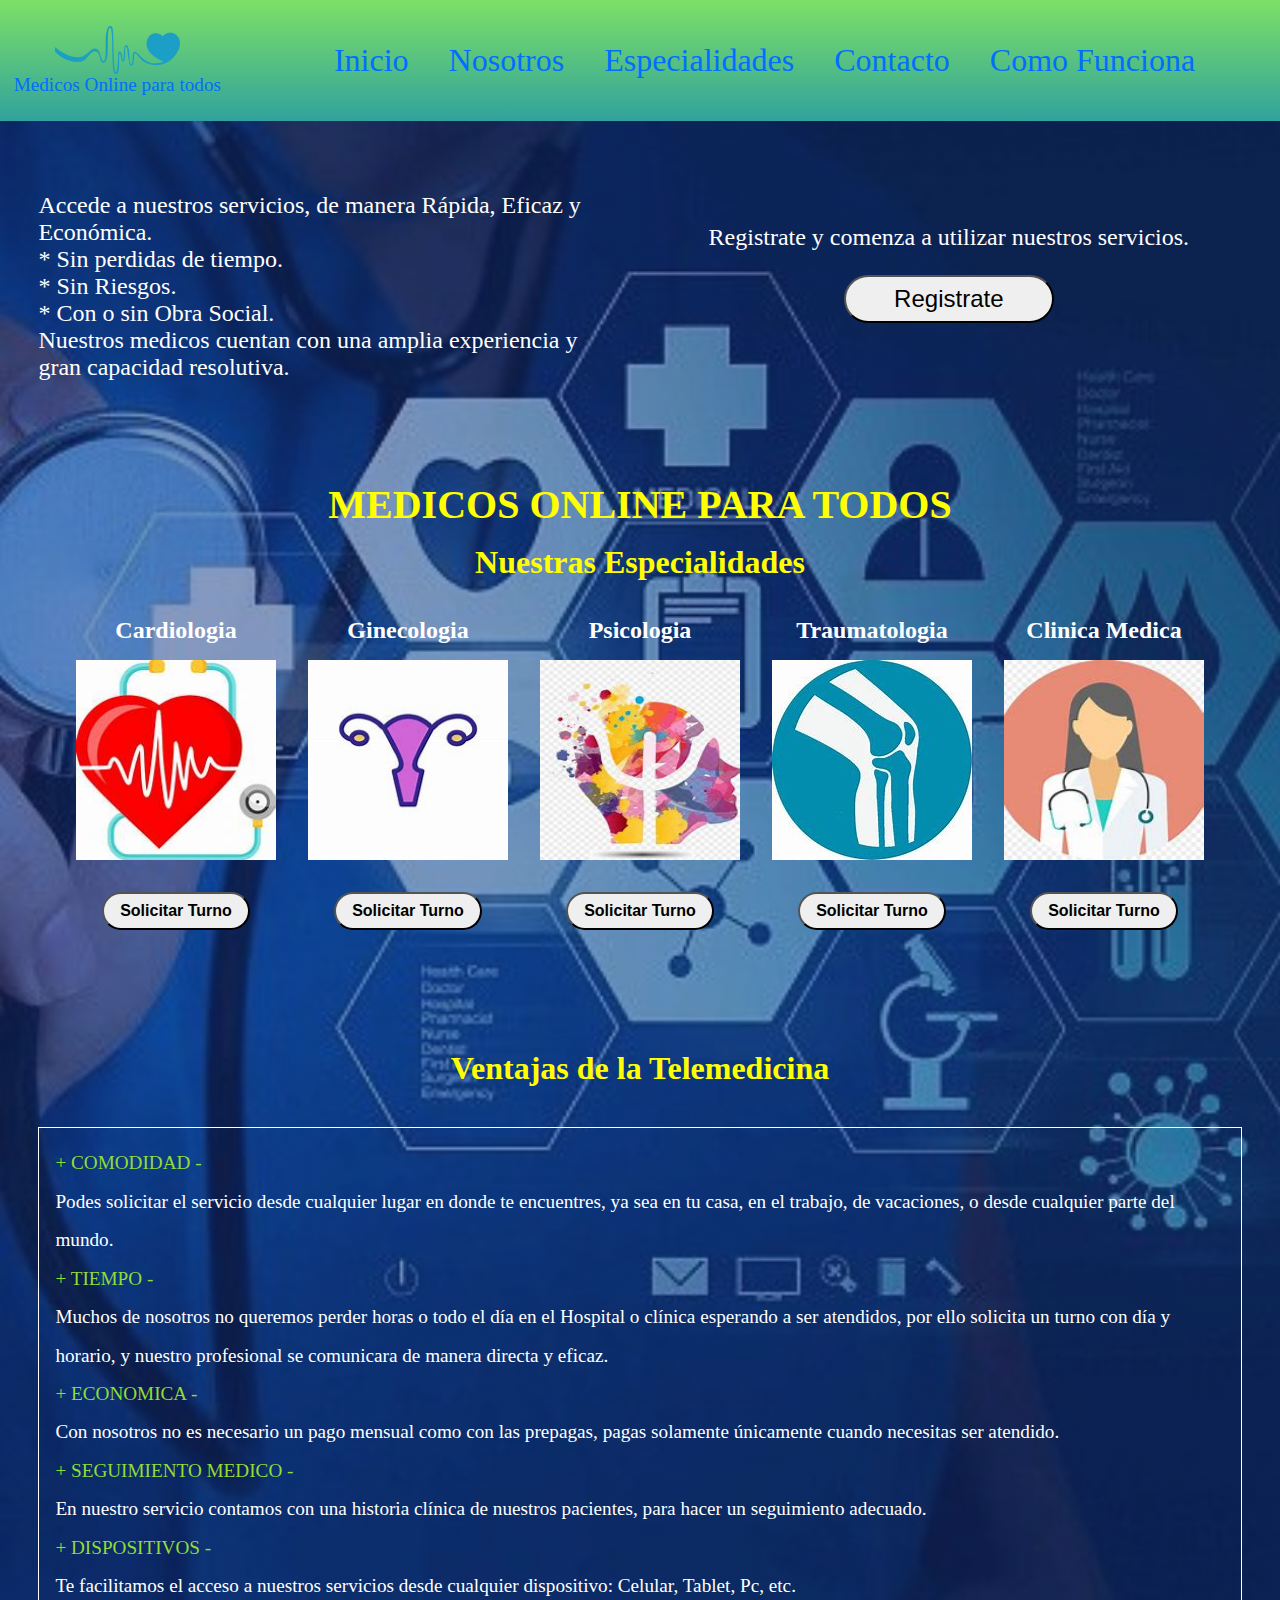
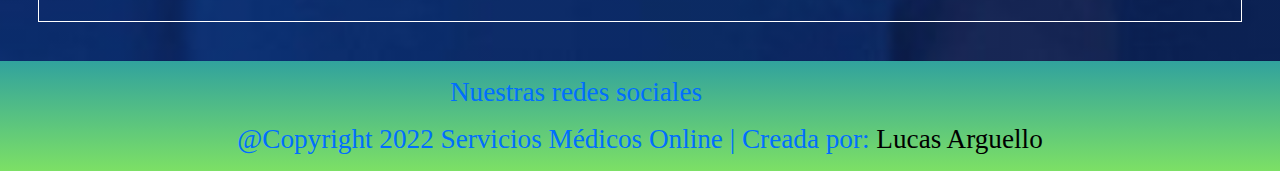
<file: index.html>
<!DOCTYPE html>
<html lang="es">
  <head>
    <meta charset="UTF-8" />
    <meta http-equiv="X-UA-Compatible" content="IE=edge" />
    <meta name="viewport" content="width=device-width, initial-scale=1.0" />
    <!--SEO-->
    <meta
    name="descrition"
    content="Medicos online! el mejor servicio para tu salud!."
  />
  <meta
    name="keywords"
    content="medicos online, medicos, consulta medica, consulta medica online, consulta online,
     traumatologia, cardiologia, clinica medica, psicologia, ginecologia, salud, enfermedad"
  />
    <!------ LINK CSS BOOTSTRAP -------->
    <!--<link
      href="https://cdn.jsdelivr.net/npm/bootstrap@5.2.2/dist/css/bootstrap.min.css"
      rel="stylesheet"
      integrity="sha384-Zenh87qX5JnK2Jl0vWa8Ck2rdkQ2Bzep5IDxbcnCeuOxjzrPF/et3URy9Bv1WTRi"
      crossorigin="anonymous"
    />-->
    <link rel="stylesheet" href="./css/style.css" />
    <!--Icono de la pestaña de pagina-->
    <link
      rel="shortcut icon"
      href="./iconos/icono-medicina.jpg"
      type="image/x-icon"
    />
    <!--Fontawesome-->
    <link
      rel="stylesheet"
      href="https://cdnjs.cloudflare.com/ajax/libs/font-awesome/6.2.0/css/all.min.css"
      integrity="sha512-xh6O/CkQoPOWDdYTDqeRdPCVd1SpvCA9XXcUnZS2FmJNp1coAFzvtCN9BmamE+4aHK8yyUHUSCcJHgXloTyT2A=="
      crossorigin="anonymous"
      referrerpolicy="no-referrer"
    />
    <link rel="stylesheet" href="https://cdn.jsdelivr.net/npm/bootstrap-icons@1.9.1/font/bootstrap-icons.css">


    <title>Medicos Online | Inicio</title>
  </head>
  <body>
    <header>
      <div class="container">
        <nav class="nav" id="nav-header">
          <!------ hamburguesa ----->
          <div class="nav__navBar">
            <a class="nav__navBar--logo" href="./index.html">
              <img
                class="nav__navBar--logo-img"
                src="./imagenes/logomedicos.jpg"
                alt="logo"
              />
              <p class="nav__navBar--logo-name">Medicos Online para todos</p>
            </a>
            
            <a class="nav__navBar--icon-btn open" href="#nav-header"
              ><i class="icon fa-solid fa-bars" id="icon"></i
            ></a>
            <a class="nav__navBar--icon-btn close" href="#---------"
              ><i class="icon fa-solid fa-x"></i
            ></a>
          </div>
          <!----------------------->
          <ul class="nav__list">
            <li class="nav__list--items">
              <a class="nav__list--items-li" href="./index.html">Inicio</a>
            </li>
            <li class="nav__list--items">
              <a class="nav__list--items-li" href="./page/nosotros.html"
                >Nosotros</a
              >
            </li>
            <li class="nav__list--items">
              <a class="nav__list--items-li" href="./page/especialidades.html"
                >Especialidades</a
              >
            </li>
            <li class="nav__list--items">
              <a class="nav__list--items-li" href="./page/contacto.html"
                >Contacto</a
              >
            </li>
            <li class="nav__list--items">
              <a class="nav__list--items-li" href="./page/como-funciona.html"
                >Como Funciona</a
              >
            </li>
          </ul>
        </nav>
      </div>
    </header>

    <main class="index">
      <section class="info__container">
        <div class="info__description">
          <p>Accede a nuestros servicios, de manera Rápida, Eficaz y Económica.</p>
          <p>* Sin perdidas de tiempo.</p>
          <p>* Sin Riesgos.</p>
          <p>* Con o sin Obra Social.</p>
          <p>Nuestros medicos cuentan con una amplia experiencia y gran capacidad
            resolutiva.</p> 
        </div>
        <div class="info__registro">
          <p class="info__registro--titulo">
            Registrate y comenza a utilizar nuestros servicios.
          </p>
          <button class="info__registro--btn">Registrate</button>
        </div>
      </section>
      
      <section class="especie__container">
        
        <h1 class="especie__container--title">MEDICOS ONLINE PARA TODOS</h1>
        <h2 class="especie__container--subtitle">Nuestras Especialidades</h2>
        <div class="especie__container--tablero">
          <article class="especie__card">
            <p>Cardiologia</p>
            <img
              class="especie__card--img"
              src="./iconos/cardiologia.jpg"
              alt="cardiologia"
              
            />
            <button class="especie__card--btn">Solicitar Turno</button>
          </article>

          <article class="especie__card">
            <p>Ginecologia</p>
            <img
              class="especie__card--img"
              src="./iconos/ginecologia.jpg"
              alt="ginecologia"
              
            />
            <button class="especie__card--btn">Solicitar Turno</button>
          </article>

          <article class="especie__card">
            <p>Psicologia</p>
            <img
              class="especie__card--img"
              src="./iconos/psicologia.jpg"
              alt="psicologia"
              
            />
            <button class="especie__card--btn"">Solicitar Turno</button>
          </article>

          <article class="especie__card">
            <p>Traumatologia</p>
            <img
              class="especie__card--img"
              src="./iconos/traumatologia.jpg"
              alt="traumatologia"
              
            />
            <button class="especie__card--btn">Solicitar Turno</button>
          </article>

          <article class="especie__card">
            <p>Clinica Medica</p>
            <img
              class="especie__card--img"
              src="./iconos/clinica-medica.jpg"
              alt="clinica-medica"
              height="200"
            />
            <button class="especie__card--btn">Solicitar Turno</button>
          </article>
        </div>
      </section>

      <section class="ventajas__container">
        <h2 class="ventajas__container--subtitle">Ventajas de la Telemedicina</h2>
        <p class="ventajas__container--parrafo">

          <span class="ventajas__container--parrafo-span">+ COMODIDAD -</span> Podes solicitar el
          servicio desde cualquier lugar en donde te encuentres, ya sea en tu
          casa, en el trabajo, de vacaciones, o desde cualquier parte del mundo.

          <span class="ventajas__container--parrafo-span">+ TIEMPO -</span> Muchos de nosotros no
          queremos perder horas o todo el día en el Hospital o clínica esperando
          a ser atendidos, por ello solicita un turno con día y horario, y
          nuestro profesional se comunicara de manera directa y eficaz.

          <span class="ventajas__container--parrafo-span">+ ECONOMICA -</span> Con nosotros no es
          necesario un pago mensual como con las prepagas, pagas solamente
          únicamente cuando necesitas ser atendido.

          <span class="ventajas__container--parrafo-span">+ SEGUIMIENTO MEDICO -</span> En nuestro
          servicio contamos con una historia clínica de nuestros pacientes, para
          hacer un seguimiento adecuado.
          
          <span class="ventajas__container--parrafo-span">+ DISPOSITIVOS -</span> Te facilitamos el
          acceso a nuestros servicios desde cualquier dispositivo: Celular,
          Tablet, Pc, etc.
        </p>
      </section>
    </main>
    <footer>
      <div class="footer__container">
        <p>Nuestras redes sociales</p>
        <a class="footer__container--redes" href="#"
          ><i class="fa-brands fa-whatsapp"></i
        ></a>
        <a class="footer__container--redes" href="#"
          ><i class="fa-brands fa-instagram"></i
        ></a>
        <a class="footer__container--redes" href="#"
          ><i class="fa-brands fa-facebook"></i
        ></a>
        <a class="footer__container--redes" href="#">
          <i class="fa-brands fa-square-facebook mx-2"></i>
        </a>
      </div>

      <p>
        @Copyright 2022 Servicios Médicos Online | Creada por:
        <a class="autor" href="#">Lucas Arguello</a>
      </p>
    </footer>
    <!---  JS BOOTSTRAP ------->
    <!--<script
      src="https://cdn.jsdelivr.net/npm/bootstrap@5.2.2/dist/js/bootstrap.bundle.min.js"
      integrity="sha384-OERcA2EqjJCMA+/3y+gxIOqMEjwtxJY7qPCqsdltbNJuaOe923+mo//f6V8Qbsw3"
      crossorigin="anonymous"
    ></script>-->
  </body>
</html>
</file>
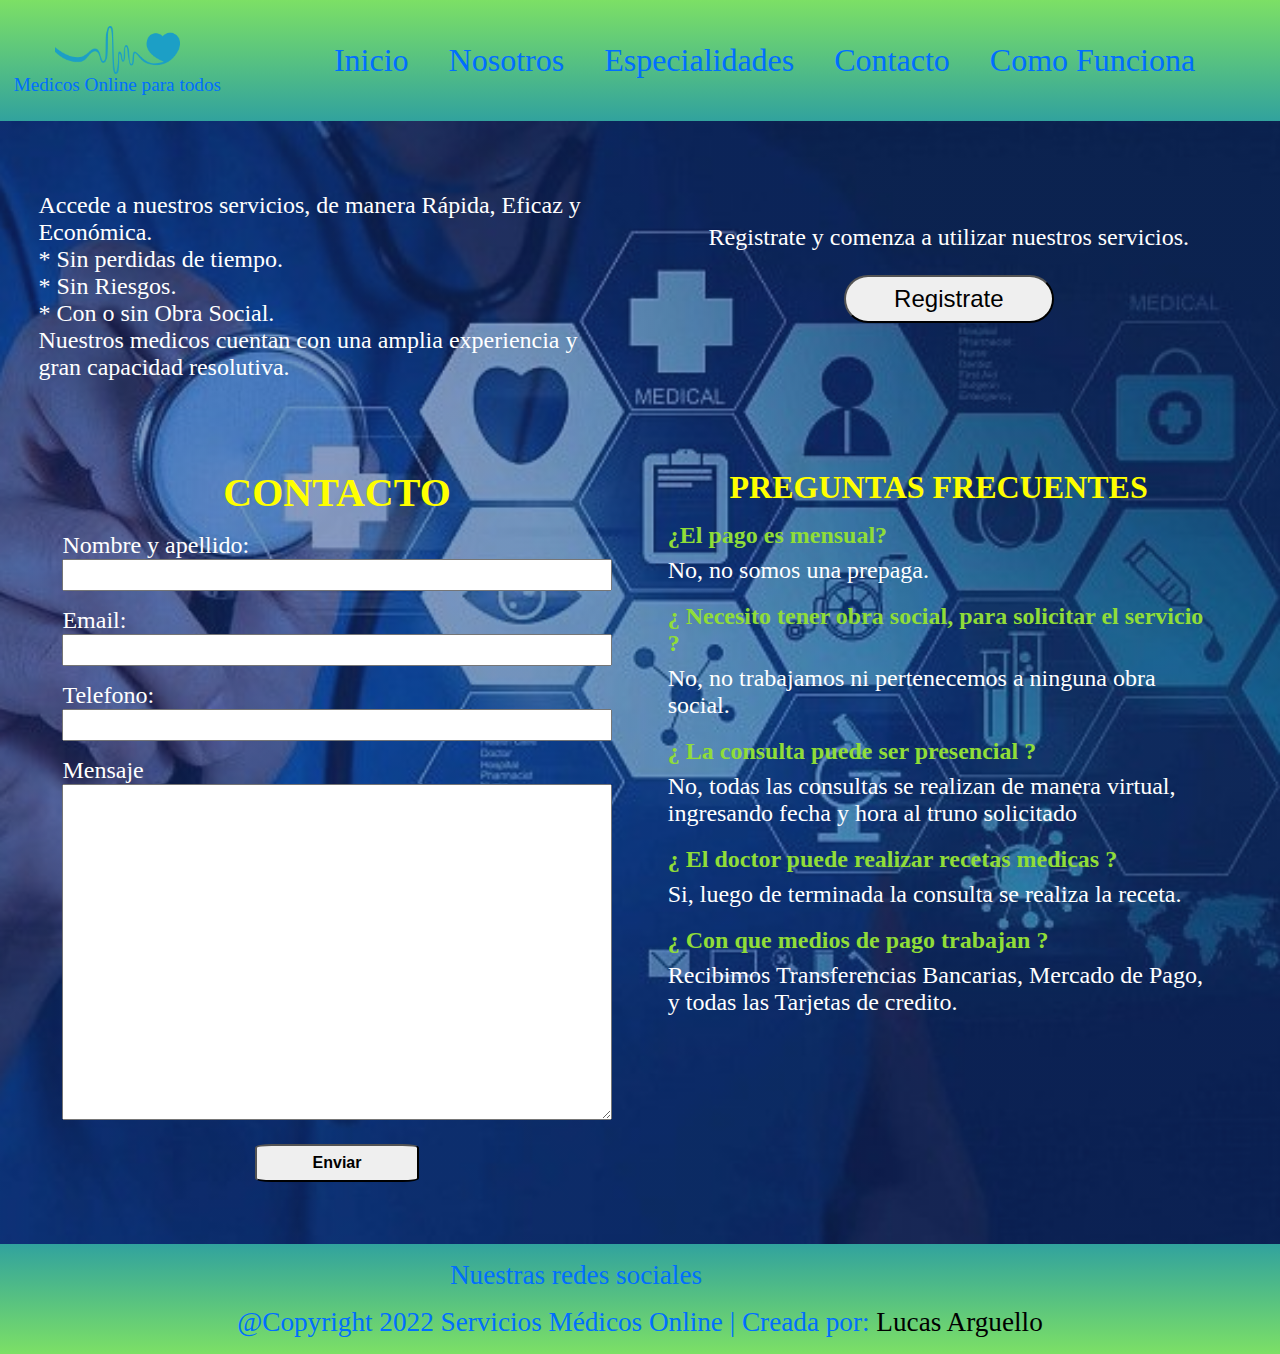
<file: page/contacto.html>
<!DOCTYPE html>
<html lang="es">
  <head>
    <meta charset="UTF-8" />
    <meta http-equiv="X-UA-Compatible" content="IE=edge" />
    <meta name="viewport" content="width=device-width, initial-scale=1.0" />
    <!--SEO-->
    <meta
      name="descrition"
      content="Medicos online! el mejor servicio para tu salud!."
    />
    <meta
    name="keywords"
    content="medicos online, medicos, consulta medica, consulta medica online, consulta online,
     traumatologia, cardiologia, clinica medica, psicologia, ginecologia, salud, enfermedad"
    />
    <!------ LINK CSS BOOTSTRAP -------->
    <!--<link
      href="https://cdn.jsdelivr.net/npm/bootstrap@5.2.2/dist/css/bootstrap.min.css"
      rel="stylesheet"
      integrity="sha384-Zenh87qX5JnK2Jl0vWa8Ck2rdkQ2Bzep5IDxbcnCeuOxjzrPF/et3URy9Bv1WTRi"
      crossorigin="anonymous"
    />-->
    <link rel="stylesheet" href="../css/style.css" />
    <link
      rel="shortcut icon"
      href="../iconos/icono-medicina.jpg"
      type="image/x-icon"
    />
    <link
      rel="stylesheet"
      href="https://cdnjs.cloudflare.com/ajax/libs/font-awesome/6.2.0/css/all.min.css"
      integrity="sha512-xh6O/CkQoPOWDdYTDqeRdPCVd1SpvCA9XXcUnZS2FmJNp1coAFzvtCN9BmamE+4aHK8yyUHUSCcJHgXloTyT2A=="
      crossorigin="anonymous"
      referrerpolicy="no-referrer"
    />
    <title>Medicos Online | Contacto</title>
  </head>
  <body>
    <header>
      <div class="container">
        <nav class="nav" id="nav-header">
          <!------ hamburguesa ----->
          <div class="nav__navBar">
            <a class="nav__navBar--logo" href="../index.html">
              <img
                class="nav__navBar--logo-img"
                src="../imagenes/logomedicos.jpg"
                alt="logo"
              />
              <p class="nav__navBar--logo-name">Medicos Online para todos</p>
            </a>
            
            <a class="nav__navBar--icon-btn open" href="#nav-header"
              ><i class="icon fa-solid fa-bars" id="icon"></i
            ></a>
            <a class="nav__navBar--icon-btn close" href="#---------"
              ><i class="icon fa-solid fa-x"></i
            ></a>
          </div>
          <!----------------------->
          <ul class="nav__list">
            <li class="nav__list--items">
              <a class="nav__list--items-li" href="../index.html">Inicio</a>
            </li>
            <li class="nav__list--items">
              <a class="nav__list--items-li" href="../page/nosotros.html"
                >Nosotros</a
              >
            </li>
            <li class="nav__list--items">
              <a class="nav__list--items-li" href="../page/especialidades.html"
                >Especialidades</a
              >
            </li>
            <li class="nav__list--items">
              <a class="nav__list--items-li" href="../page/contacto.html"
                >Contacto</a
              >
            </li>
            <li class="nav__list--items">
              <a class="nav__list--items-li" href="../page/como-funciona.html"
                >Como Funciona</a
              >
            </li>
          </ul>
        </nav>
      </div>
    </header>

    <main>
      <section class="info__container">
        <div class="info__description">
          <p>
            Accede a nuestros servicios, de manera Rápida, Eficaz y Económica.
          </p>
          <p>* Sin perdidas de tiempo.</p>
          <p>* Sin Riesgos.</p>
          <p>* Con o sin Obra Social.</p>
          <p>
            Nuestros medicos cuentan con una amplia experiencia y gran capacidad
            resolutiva.
          </p>
        </div>
        <div class="info__registro">
          <p class="info__registro--titulo">
            Registrate y comenza a utilizar nuestros servicios.
          </p>
          <button class="info__registro--btn">Registrate</button>
        </div>
      </section>

      <section class="contacto__container">
        
        <div class="contacto__container--form">
          
          <h1 class="contacto__container--form-title">CONTACTO</h1>
          
          <form class="contacto__formulario" action="">
            <label class="contacto__formulario--label" for="nombre">Nombre y apellido:</label>

            <input class="contacto__formulario--input" type="text" name="nombre" id="nombre" />

            <label class="contacto__formulario--label" for="email">Email:</label>

            <input class="contacto__formulario--input" type="text" name="email" id="email" />

            <label class="contacto__formulario--label" for="telefono">Telefono:</label>

            <input class="contacto__formulario--input" type="text" name="telefono" id="telefono" />
            <label class="contacto__formulario--label" for="mensaje">Mensaje</label>

            <textarea
              class="contacto__formulario--area"
              name="mensaje"
              id="mensaje"
              cols="30"
              rows="10"
            ></textarea>

            <input class="contacto__formulario--btn" type="submit" value="Enviar" />
          </form>
        </div>

        <div class="contacto__container--preguntas">
          <h2 class="contacto__container--preguntas-title">PREGUNTAS FRECUENTES</h2>

          <p class="contacto__container--preguntas-pregunta">¿El pago es mensual?</p>
          <p class="contacto__container--preguntas-respuesta">No, no somos una prepaga.</p>

          <p class="contacto__container--preguntas-pregunta">
            ¿ Necesito tener obra social, para solicitar el servicio ?
          </p>
          <p class="contacto__container--preguntas-respuesta">
            No, no trabajamos ni pertenecemos a ninguna obra social.
          </p>

          <p class="contacto__container--preguntas-pregunta">¿ La consulta puede ser presencial ?</p>
          <p class="contacto__container--preguntas-respuesta">
            No, todas las consultas se realizan de manera virtual, ingresando
            fecha y hora al truno solicitado
          </p>

          <p class="contacto__container--preguntas-pregunta">¿ El doctor puede realizar recetas medicas ?</p>
          <p class="contacto__container--preguntas-respuesta">
            Si, luego de terminada la consulta se realiza la receta.
          </p>

          <p class="contacto__container--preguntas-pregunta">¿ Con que medios de pago trabajan ?</p>
          <p class="contacto__container--preguntas-respuesta">
            Recibimos Transferencias Bancarias, Mercado de Pago, y todas las Tarjetas de
            credito.
          </p>
        </div>
      </section>
    </main>
    <footer>
      <div class="footer__container">
        <p>Nuestras redes sociales</p>
        <a class="footer__container--redes" href="#"
          ><i class="fa-brands fa-whatsapp"></i
        ></a>
        <a class="footer__container--redes" href="#"
          ><i class="fa-brands fa-instagram"></i
        ></a>
        <a class="footer__container--redes" href="#"
          ><i class="fa-brands fa-facebook"></i
        ></a>
        <a class="footer__container--redes" href="#">
          <i class="fa-brands fa-square-facebook mx-2"></i>
        </a>
      </div>

      <p>
        @Copyright 2022 Servicios Médicos Online | Creada por:
        <a class="autor" href="#">Lucas Arguello</a>
      </p>
    </footer>
    <!--<script
      src="https://cdn.jsdelivr.net/npm/bootstrap@5.2.2/dist/js/bootstrap.bundle.min.js"
      integrity="sha384-OERcA2EqjJCMA+/3y+gxIOqMEjwtxJY7qPCqsdltbNJuaOe923+mo//f6V8Qbsw3"
      crossorigin="anonymous"
    ></script>-->
  </body>
</html>
</file>
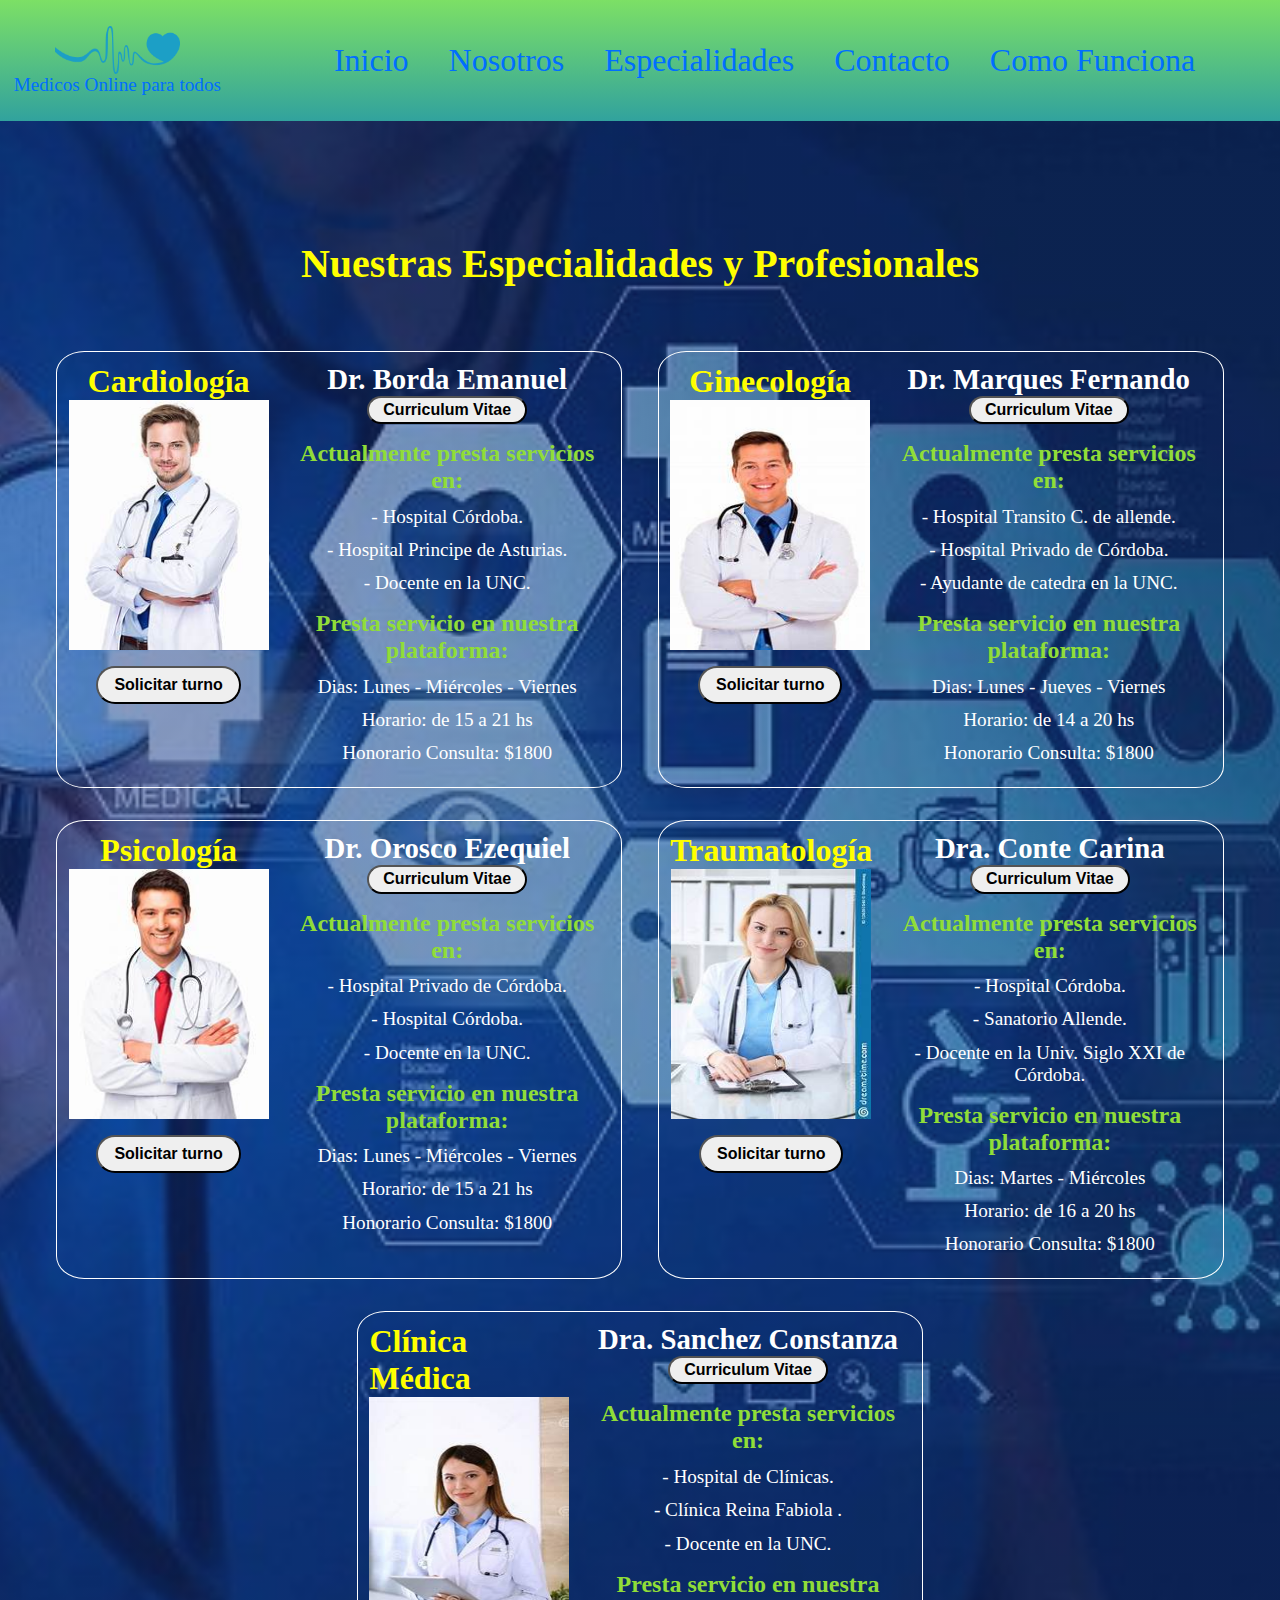
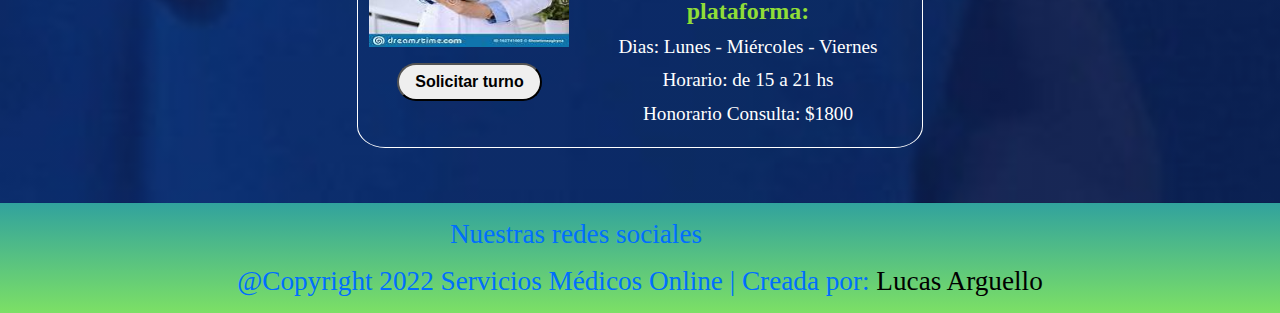
<file: page/especialidades.html>
<!DOCTYPE html>
<html lang="es">
  <head>
    <meta charset="UTF-8" />
    <meta http-equiv="X-UA-Compatible" content="IE=edge" />
    <meta name="viewport" content="width=device-width, initial-scale=1.0" />
    <!--SEO-->
    <meta
    name="descrition"
    content="Medicos online! el mejor servicio para tu salud!."
  />
  <meta
  name="keywords"
  content="medicos online, medicos, consulta medica, consulta medica online, consulta online,
   traumatologia, cardiologia, clinica medica, psicologia, ginecologia, salud, enfermedad"
  />
    <!------ LINK CSS BOOTSTRAP -------->
    <!--<link
      href="https://cdn.jsdelivr.net/npm/bootstrap@5.2.2/dist/css/bootstrap.min.css"
      rel="stylesheet"
      integrity="sha384-Zenh87qX5JnK2Jl0vWa8Ck2rdkQ2Bzep5IDxbcnCeuOxjzrPF/et3URy9Bv1WTRi"
      crossorigin="anonymous"
    />-->
    <link rel="stylesheet" href="../css/style.css" />
    <link
    rel="shortcut icon"
    href="../iconos/icono-medicina.jpg"
    type="image/x-icon"
    />
    <link
      rel="stylesheet"
      href="https://cdnjs.cloudflare.com/ajax/libs/font-awesome/6.2.0/css/all.min.css"
      integrity="sha512-xh6O/CkQoPOWDdYTDqeRdPCVd1SpvCA9XXcUnZS2FmJNp1coAFzvtCN9BmamE+4aHK8yyUHUSCcJHgXloTyT2A=="
      crossorigin="anonymous"
      referrerpolicy="no-referrer"
    />
    <title>Medicos Online | Especialidades</title>
  </head>

  <body>

    <header>
      <div class="container">
        <nav class="nav" id="nav-header">
          <!------ hamburguesa ----->
          <div class="nav__navBar">
            <a class="nav__navBar--logo" href="../index.html">
              <img
                class="nav__navBar--logo-img"
                src="../imagenes/logomedicos.jpg"
                alt="logo"
              />
              <p class="nav__navBar--logo-name">Medicos Online para todos</p>
            </a>
            
            <a class="nav__navBar--icon-btn open" href="#nav-header"
              ><i class="icon fa-solid fa-bars" id="icon"></i
            ></a>
            <a class="nav__navBar--icon-btn close" href="#---------"
              ><i class="icon fa-solid fa-x"></i
            ></a>
          </div>
          <!----------------------->
          <ul class="nav__list">
            <li class="nav__list--items">
              <a class="nav__list--items-li" href="../index.html">Inicio</a>
            </li>
            <li class="nav__list--items">
              <a class="nav__list--items-li" href="../page/nosotros.html"
                >Nosotros</a
              >
            </li>
            <li class="nav__list--items">
              <a class="nav__list--items-li" href="../page/especialidades.html"
                >Especialidades</a
              >
            </li>
            <li class="nav__list--items">
              <a class="nav__list--items-li" href="../page/contacto.html"
                >Contacto</a
              >
            </li>
            <li class="nav__list--items">
              <a class="nav__list--items-li" href="../page/como-funciona.html"
                >Como Funciona</a
              >
            </li>
          </ul>
        </nav>
      </div>
    </header>

    <main class="profesiones">
      <h1 class="profesiones__titulo">Nuestras Especialidades y Profesionales</h1>
      
      <div class="profesiones__container">

        <div class="profesiones__container--doctores">
          <article  class="profesiones__card">
            <p class="profesiones__card--title">Cardiología</p>
            <img class="profesiones__card--img" src="../iconos/broda.jpg" alt="broda">
            <button class="profesiones__card--btn">Solicitar turno</button>
          </article>
  
          <article class="profesiones__curri">
            <h2 class="profesiones__curri--nombre">Dr. Borda Emanuel</h2>
            <button class="profesiones__curri--btn">Curriculum Vitae</button>
            <h3 class="profesiones__curri--subtitle">Actualmente presta servicios en:</h3>
            <ul class="profesiones__curri--descrip">
              <li>- Hospital Córdoba.</li>
              <li>- Hospital Principe de Asturias.</li>
              <li>- Docente en la UNC.</li>
            </ul>
            <h3 class="profesiones__curri--subtitleHorario">Presta servicio en nuestra plataforma:</h3>
            <ul class="profesiones__curri--horario">
              <li>Dias: Lunes - Miércoles - Viernes</li>
              <li>Horario: de 15 a 21 hs</li>
              <li>Honorario Consulta: $1800</li>
            </ul>
  
          </article>
        </div> 
    
        <div class="profesiones__container--doctores">
          <article class="profesiones__card">
            <p class="profesiones__card--title">Ginecología</p>
            <img class="profesiones__card--img"  src="../iconos/marques.jpg" alt="marques">
            <button class="profesiones__card--btn">Solicitar turno</button>
          </article>
  
          <article class="profesiones__curri">
            <h2 class="profesiones__curri--nombre">Dr. Marques Fernando</h2>
            <button class="profesiones__curri--btn">Curriculum Vitae</button>
            <h3 class="profesiones__curri--subtitle">Actualmente presta servicios en:</h3>
            <ul class="profesiones__curri--descrip">
              <li>- Hospital Transito C. de allende.</li>
              <li>- Hospital Privado de Córdoba.</li>
              <li>- Ayudante de catedra en la UNC.</li>
            </ul>
            <h3 class="profesiones__curri--subtitleHorario">Presta servicio en nuestra plataforma:</h3>
            <ul class="profesiones__curri--horario">
              <li>Dias: Lunes - Jueves - Viernes</li>
              <li>Horario: de 14 a 20 hs</li>
              <li>Honorario Consulta: $1800</li>
            </ul>
  
          </article>
        </div> 
  
        <div class="profesiones__container--doctores">
          <article class="profesiones__card">
            <p class="profesiones__card--title">Psicología</p> 
            <img class="profesiones__card--img" src="../iconos/orosco.jpg" alt="orosco">
            <button class="profesiones__card--btn">Solicitar turno</button>
          </article>
  
          <article class="profesiones__curri">
            <h2 class="profesiones__curri--nombre">Dr. Orosco Ezequiel</h2>
            <button class="profesiones__curri--btn">Curriculum Vitae</button>
            <h3 class="profesiones__curri--subtitle">Actualmente presta servicios en:</h3>
            <ul class="profesiones__curri--descrip">
              <li>- Hospital Privado de Córdoba.</li>
              <li>- Hospital Córdoba.</li>
              <li>- Docente en la UNC.</li>
            </ul>
            <h3 class="profesiones__curri--subtitleHorario">Presta servicio en nuestra plataforma:</h3>
            <ul class="profesiones__curri--horario">
              <li>Dias: Lunes - Miércoles - Viernes</li>
              <li>Horario: de 15 a 21 hs</li>
              <li>Honorario Consulta: $1800</li>
            </ul>
  
          </article>
        </div>
    
        <div class="profesiones__container--doctores">  
          <article class="profesiones__card">
            <p class="profesiones__card--title">Traumatología</p>
            <img class="profesiones__card--img" src="../iconos/conte.jpg" alt="conte">
            <button class="profesiones__card--btn">Solicitar turno</button>
          </article>
  
          <article class="profesiones__curri">
            <h2 class="profesiones__curri--nombre">Dra. Conte Carina</h2>
            <button class="profesiones__curri--btn">Curriculum Vitae</button>
            <h3 class="profesiones__curri--subtitle">Actualmente presta servicios en:</h3>
            <ul class="profesiones__curri--descrip">
              <li>- Hospital Córdoba.</li>
              <li>- Sanatorio Allende.</li>
              <li>- Docente en la Univ. Siglo XXI de Córdoba.</li>
            </ul>
            <h3 class="profesiones__curri--subtitleHorario">Presta servicio en nuestra plataforma:</h3>
            <ul class="profesiones__curri--horario">
              <li>Dias: Martes - Miércoles </li>
              <li>Horario: de 16 a 20 hs</li>
              <li>Honorario Consulta: $1800</li>
            </ul>
  
          </article>
        </div>
    
        <div class="profesiones__container--doctores">  
          <article class="profesiones__card">
            <p class="profesiones__card--title">Clínica Médica</p>
            <img class="profesiones__card--img" src="../iconos/sanchez.jpg" alt="sanchez">
            <button class="profesiones__card--btn">Solicitar turno</button>
          </article>
  
          <article class="profesiones__curri">
            <h2 class="profesiones__curri--nombre">Dra. Sanchez Constanza</h2>
            <button class="profesiones__curri--btn">Curriculum Vitae</button>
            <h3 class="profesiones__curri--subtitle">Actualmente presta servicios en:</h3>
            <ul class="profesiones__curri--descrip">
              <li>- Hospital de Clínicas.</li>
              <li>- Clínica Reina Fabiola .</li>
              <li>- Docente en la UNC.</li>
            </ul>
            <h3 class="profesiones__curri--subtitleHorario">Presta servicio en nuestra plataforma:</h3>
            <ul class="profesiones__curri--horario">
              <li>Dias: Lunes - Miércoles - Viernes</li>
              <li>Horario: de 15 a 21 hs</li>
              <li>Honorario Consulta: $1800</li>
            </ul>
  
          </article>
        </div>

      </div>
      
   
    </main>
    
    <footer>
      <div class="footer__container">
        <p>Nuestras redes sociales</p>
        <a class="footer__container--redes" href="#"
          ><i class="fa-brands fa-whatsapp"></i
        ></a>
        <a class="footer__container--redes" href="#"
          ><i class="fa-brands fa-instagram"></i
        ></a>
        <a class="footer__container--redes" href="#"
          ><i class="fa-brands fa-facebook"></i
        ></a>
        <a class="footer__container--redes" href="#">
          <i class="fa-brands fa-square-facebook mx-2"></i>
        </a>
      </div>

      <p>
        @Copyright 2022 Servicios Médicos Online | Creada por:
        <a class="autor" href="#">Lucas Arguello</a>
      </p>
    </footer>
     <!---  JS BOOTSTRAP ------->
    <!--<script
     src="https://cdn.jsdelivr.net/npm/bootstrap@5.2.2/dist/js/bootstrap.bundle.min.js"
     integrity="sha384-OERcA2EqjJCMA+/3y+gxIOqMEjwtxJY7qPCqsdltbNJuaOe923+mo//f6V8Qbsw3"
     crossorigin="anonymous"
    ></script>-->
  </body>
</html>
</file>
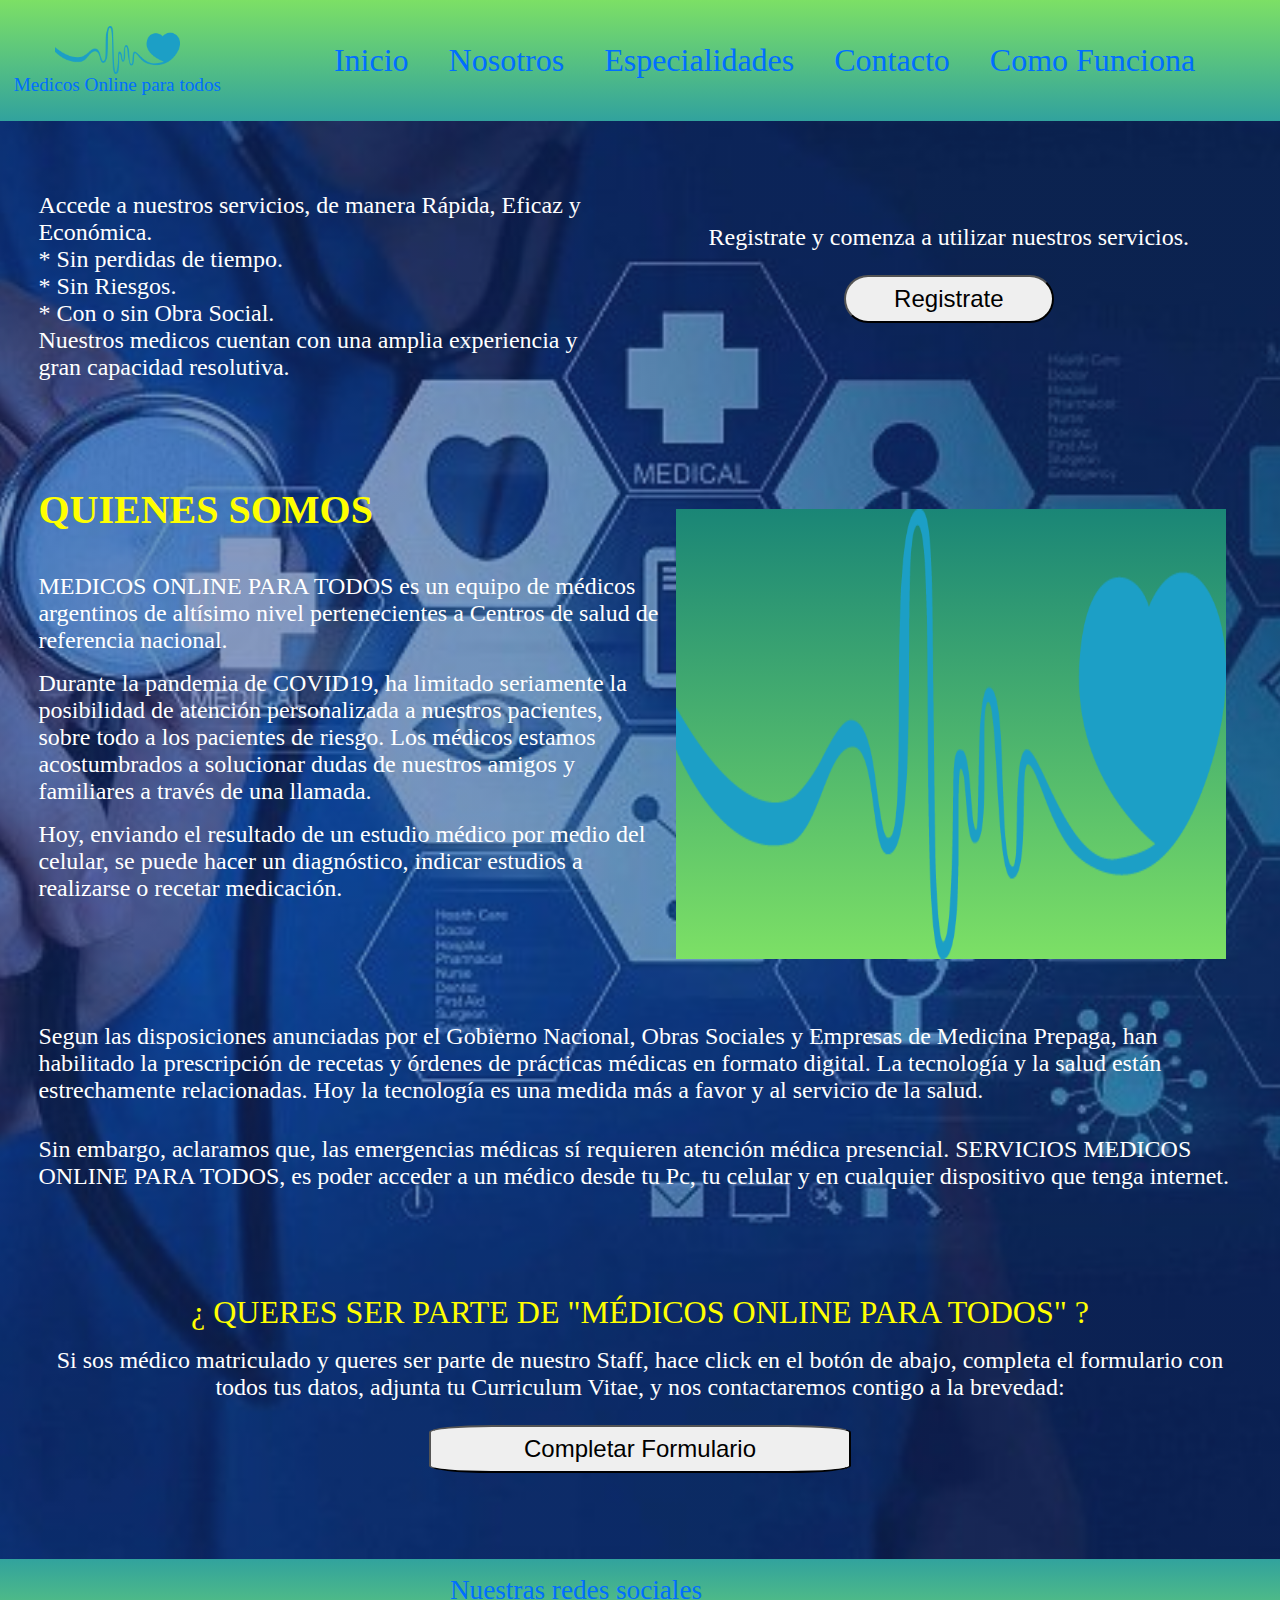
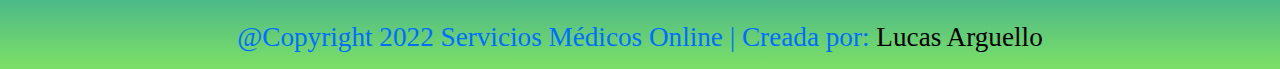
<file: page/nosotros.html>
<!DOCTYPE html>
<html lang="es">
  <head>
    <meta charset="UTF-8" />
    <meta http-equiv="X-UA-Compatible" content="IE=edge" />
    <meta name="viewport" content="width=device-width, initial-scale=1.0" />
    <!--SEO-->
    <meta
    name="descrition"
    content="Medicos online! el mejor servicio para tu salud!."
  />
  <meta
    name="keywords"
    content="medicos online, medicos, consulta medica, consulta medica online, consulta online,
     traumatologia, cardiologia, clinica medica, psicologia, ginecologia, salud, enfermedad"
  />
    <!------ LINK CSS BOOTSTRAP -------->
    <!--<link
      href="https://cdn.jsdelivr.net/npm/bootstrap@5.2.2/dist/css/bootstrap.min.css"
      rel="stylesheet"
      integrity="sha384-Zenh87qX5JnK2Jl0vWa8Ck2rdkQ2Bzep5IDxbcnCeuOxjzrPF/et3URy9Bv1WTRi"
      crossorigin="anonymous"
    />-->
    <link rel="stylesheet" href="../css/style.css" />
    <link
      rel="shortcut icon"
      href="../iconos/icono-medicina.jpg"
      type="image/x-icon"
    />
    <link
      rel="stylesheet"
      href="https://cdnjs.cloudflare.com/ajax/libs/font-awesome/6.2.0/css/all.min.css"
      integrity="sha512-xh6O/CkQoPOWDdYTDqeRdPCVd1SpvCA9XXcUnZS2FmJNp1coAFzvtCN9BmamE+4aHK8yyUHUSCcJHgXloTyT2A=="
      crossorigin="anonymous"
      referrerpolicy="no-referrer"
    />
    <title>Medicos Online | Nosotros</title>
  </head>
  <body>
    <header>
      <div class="container">
        <nav class="nav" id="nav-header">
          <!------ hamburguesa ----->
          <div class="nav__navBar">
            <a class="nav__navBar--logo" href="../index.html">
              <img
                class="nav__navBar--logo-img"
                src="../imagenes/logomedicos.jpg"
                alt="logo"
              />
              <p class="nav__navBar--logo-name">Medicos Online para todos</p>
            </a>
            
            <a class="nav__navBar--icon-btn open" href="#nav-header"
              ><i class="icon fa-solid fa-bars" id="icon"></i
            ></a>
            <a class="nav__navBar--icon-btn close" href="#---------"
              ><i class="icon fa-solid fa-x"></i
            ></a>
          </div>
          <!----------------------->
          <ul class="nav__list">
            <li class="nav__list--items">
              <a class="nav__list--items-li" href="../index.html">Inicio</a>
            </li>
            <li class="nav__list--items">
              <a class="nav__list--items-li" href="../page/nosotros.html"
                >Nosotros</a
              >
            </li>
            <li class="nav__list--items">
              <a class="nav__list--items-li" href="../page/especialidades.html"
                >Especialidades</a
              >
            </li>
            <li class="nav__list--items">
              <a class="nav__list--items-li" href="../page/contacto.html"
                >Contacto</a
              >
            </li>
            <li class="nav__list--items">
              <a class="nav__list--items-li" href="../page/como-funciona.html"
                >Como Funciona</a
              >
            </li>
          </ul>
        </nav>
      </div>
    </header>
    
    <main>
      <section class="info__container">
        <div class="info__description">
          <p>Accede a nuestros servicios, de manera Rápida, Eficaz y Económica.</p>
          <p>* Sin perdidas de tiempo.</p>
          <p>* Sin Riesgos.</p>
          <p>* Con o sin Obra Social.</p>
          <p>Nuestros medicos cuentan con una amplia experiencia y gran capacidad
            resolutiva.</p> 
        </div>
        <div class="info__registro">
          <p class="info__registro--titulo">
            Registrate y comenza a utilizar nuestros servicios.
          </p>
          <button class="info__registro--btn">Registrate</button>
        </div>
      </section>

      <section class="somos__container">
        
        <div class="somos__container--descripcion1">
          <h1 class="somos__container--descripcion1-title">QUIENES SOMOS</h1>
          <div class="somos__container--descripcion1-texto1">
            <p><span>MEDICOS ONLINE PARA TODOS</span> es un equipo de médicos
            argentinos de altísimo nivel pertenecientes a Centros de salud de
            referencia nacional.</p> 
            <p>Durante la pandemia de COVID19, ha limitado seriamente la posibilidad de
            atención personalizada a nuestros pacientes, sobre todo a los
            pacientes de riesgo. Los médicos estamos acostumbrados a solucionar
            dudas de nuestros amigos y familiares a través de una llamada.</p>
            <p>Hoy, enviando el resultado de un estudio médico por medio del
            celular, se puede hacer un diagnóstico, indicar estudios a
            realizarse o recetar medicación.</p>
          </div>
        </div>
        <div class="somos__container--img">
            <img  src="../imagenes/servicio-medicos.png" alt="Medicos Online"/>
        </div>
        
        
      </section>
      <section class="somos__texto2">
        <p>
          Segun las disposiciones anunciadas por el Gobierno Nacional, Obras Sociales y
          Empresas de Medicina Prepaga, han habilitado la prescripción de
          recetas y órdenes de prácticas médicas en formato digital. La
          tecnología y la salud están estrechamente relacionadas.
          Hoy la tecnología es una medida más a favor y al servicio de la
          salud.</p>
       <p>Sin embargo, aclaramos que, las emergencias médicas sí requieren
          atención médica presencial. SERVICIOS MEDICOS ONLINE PARA TODOS, es
          poder acceder a un médico desde tu Pc, tu celular y en cualquier
          dispositivo que tenga internet.</p>
                 
      </section>
      <section class="serParte__container">
        <p class="serParte__container--subtitle">¿ QUERES SER PARTE DE "MÉDICOS ONLINE PARA TODOS" ?</p>
        <p class="serParte__container--postulante">
          Si sos médico matriculado y queres ser parte de nuestro Staff, hace
          click en el botón de abajo, completa el formulario con todos tus
          datos, adjunta tu Curriculum Vitae, y nos contactaremos contigo a la
          brevedad:
        </p>
        <button class="serParte__container--btn" type="submit">Completar Formulario</button>
      </section>
    </main>
    
    <footer>
      <div class="footer__container">
        <p>Nuestras redes sociales</p>
        <a class="footer__container--redes" href="#"
          ><i class="fa-brands fa-whatsapp"></i
        ></a>
        <a class="footer__container--redes" href="#"
          ><i class="fa-brands fa-instagram"></i
        ></a>
        <a class="footer__container--redes" href="#"
          ><i class="fa-brands fa-facebook"></i
        ></a>
        <a class="footer__container--redes" href="#">
          <i class="fa-brands fa-square-facebook mx-2"></i>
        </a>
      </div>

      <p>
        @Copyright 2022 Servicios Médicos Online | Creada por:
        <a class="autor" href="#">Lucas Arguello</a>
      </p>
    </footer>
     <!---  JS BOOTSTRAP ------->
    <!--<script
     src="https://cdn.jsdelivr.net/npm/bootstrap@5.2.2/dist/js/bootstrap.bundle.min.js"
     integrity="sha384-OERcA2EqjJCMA+/3y+gxIOqMEjwtxJY7qPCqsdltbNJuaOe923+mo//f6V8Qbsw3"
     crossorigin="anonymous"
    ></script>-->
  </body>
</html>
</file>
<file: css/style.css>
* {
  /*outline: 1px solid green;*/
  margin: 0;
  padding: 0;
  box-sizing: border-box;
}

main {
  color: white;
  background: rgb(194, 224, 149);
  margin: 0;
  background-image: linear-gradient(rgba(20, 53, 134, 0.5), rgba(20, 53, 134, 0.5)), url(../imagenes/fondo.jpg);
  background-repeat: no-repeat;
  background-position: center 20%;
  background-position-x: center;
  background-position-y: 20%;
  background-size: cover;
  padding: 3%;
  display: grid;
}

header {
  top: 0;
  z-index: 2;
  position: sticky;
  padding: 1.5%;
  background: rgb(32, 218, 137);
  background-image: linear-gradient(to top, rgba(66, 107, 178, 0.5), rgba(216, 230, 66, 0.5));
}
header .container .nav__navBar {
  padding: 1rem;
  display: flex;
  align-items: center;
  justify-content: space-between;
  /*&--name{
    color: map-get($text-color, text-4);
    font-size: 1.3rem;
  }*/
}
header .container .nav__navBar--logo {
  text-decoration: none;
  width: 35%;
}
header .container .nav__navBar--logo-img {
  width: 100%;
  filter: brightness(100%);
}
header .container .nav__navBar--logo-name {
  color: rgb(0, 110, 255);
  font-size: 1.2rem;
  text-align: center;
}
header .container .nav__navBar--icon-btn {
  padding: 0.5rem;
  border-radius: 10%;
  color: rgb(0, 110, 255);
}
header .container .nav__navBar .open .icon {
  font-size: 2rem;
}
header .container .nav__navBar .close .icon {
  font-size: 2rem;
}
header .container .nav__list {
  top: 95px;
  left: 0;
  margin: 0;
  padding: 0;
  width: 100%;
  height: 0px;
  position: absolute;
  overflow: hidden;
  transition: height 0.4s ease;
  background: rgb(32, 218, 137);
  background-image: linear-gradient(rgba(216, 230, 66, 0.5), rgba(66, 107, 178, 0.5));
  display: flex;
  align-items: center;
  flex-direction: column;
  justify-content: space-around;
}
header .container .nav__list--items {
  list-style: none;
}
header .container .nav__list--items-li {
  font-size: 1.5rem;
  text-decoration: none;
  color: rgb(0, 110, 255);
  /*background: $backg-color;*/
}
header .container .nav__list--items-li:hover {
  color: rgb(246, 255, 0);
}
header .container #nav-header:target .nav__list {
  height: 300px;
}
header .container #nav-header:target .open {
  display: none;
}
header .container #nav-header:target .close {
  display: block;
}
header .container .close {
  display: none;
}

footer {
  padding: 1rem 0;
  text-align: center;
  color: rgb(0, 110, 255);
  background: rgb(32, 218, 137);
  background-image: linear-gradient(rgba(66, 107, 178, 0.5), rgba(216, 230, 66, 0.5));
  font-size: 1.2rem;
}
footer .footer__container {
  display: flex;
  justify-content: center;
  margin-bottom: 1rem;
}
footer .footer__container--redes {
  padding-left: 1rem;
  color: black;
}
footer .autor {
  text-decoration: none;
  color: black;
}

img,
svg {
  vertical-align: middle;
}

main .especie__container {
  margin-top: 1.3rem;
  padding-top: 1rem;
  text-align: center;
  display: flex;
  flex-direction: column;
}
main .especie__container--title {
  font-size: 2.5rem;
  color: rgb(255, 255, 0);
  margin-bottom: 1rem;
}
main .especie__container--subtitle {
  font-size: 2rem;
  margin-bottom: 0.75rem;
  color: rgb(255, 255, 0);
}
main .especie__container--tablero {
  width: 100%;
  padding: 0.5rem 0;
  display: flex;
  flex-wrap: wrap;
  justify-content: space-around;
}
main .especie__container--tablero .especie__card {
  display: inline-block;
  margin: 1rem;
  font-size: 1.5rem;
  display: flex;
  flex-direction: column;
  align-items: center;
  justify-content: space-around;
}
main .especie__container--tablero .especie__card p {
  color: white;
  font-weight: bolder;
}
main .especie__container--tablero .especie__card--img {
  max-width: 200px;
  min-width: 200px;
  max-height: 200px;
  min-height: 200px;
  margin-bottom: 2rem;
  margin-top: 1rem;
}
main .especie__container--tablero .especie__card--btn {
  padding: 0.5rem 1rem;
  font-size: 1rem;
  font-weight: 600;
  border-radius: 1.5rem;
}
main .ventajas__container {
  margin-top: 3rem;
}
main .ventajas__container--subtitle {
  color: rgb(255, 255, 0);
  text-align: center;
  font-size: 2rem;
  margin-top: 3rem;
  margin-bottom: 2.5rem;
}
main .ventajas__container--parrafo {
  font-size: 1.2rem;
  line-height: 2;
  display: flex;
  flex-direction: column;
  border: 1px solid;
  padding: 1rem;
}
main .ventajas__container--parrafo-span {
  color: rgb(144, 221, 56);
  font-weight: 500;
}

main .somos__container {
  width: 100%;
  display: flex;
  align-items: center;
  flex-direction: column;
  margin-top: 1rem;
}
main .somos__container--descripcion1-title {
  color: rgb(255, 255, 0);
  padding-bottom: 0.5rem;
  font-size: 2.5rem;
}
main .somos__container--descripcion1-texto1 {
  width: 100%;
  display: flex;
  flex-direction: column;
  margin: 1.5rem 0;
  font-size: 1.2rem;
}
main .somos__container--descripcion1-texto1 p {
  margin: 0.5rem 0;
}
main .somos__container--img img {
  width: 100%;
  background: rgb(32, 218, 137);
  background-image: linear-gradient(rgba(20, 50, 100, 0.5), rgba(216, 230, 66, 0.5));
}
main .somos__texto2 {
  font-size: 1.2rem;
  margin: 1.5rem 0;
}
main .somos__texto2 p {
  margin: 0.5rem 0;
}
main .serParte__container {
  display: flex;
  flex-direction: column;
  font-size: 1.2rem;
  margin: 1.5rem 0;
}
main .serParte__container--subtitle {
  color: rgb(255, 255, 0);
  font-size: 2rem;
  text-align: center;
  margin: 1rem;
}
main .serParte__container--postulante {
  text-align: center;
}
main .serParte__container--btn {
  font-size: 1rem;
  font-weight: 500;
  padding: 0.5rem;
  width: 50%;
  margin: 1.5rem auto;
}

main .profesiones__titulo {
  color: rgb(255, 255, 0);
  padding-top: 5rem;
  text-align: center;
  font-weight: 600;
  font-size: 2.5rem;
  margin-bottom: 5rem;
}
main .profesiones__container--doctores {
  width: 100%;
  border: 1px solid white;
  border-radius: 5%;
  margin-bottom: 1.5rem;
}
main .profesiones__container--doctores .profesiones__card {
  display: flex;
  flex-direction: column;
  align-items: center;
  padding-bottom: 1.5rem;
}
main .profesiones__container--doctores .profesiones__card--title {
  font-size: 2rem;
  color: rgb(255, 255, 0);
}
main .profesiones__container--doctores .profesiones__card--img {
  max-height: 250px;
  min-height: 250px;
  min-width: 200px;
  max-width: 200px;
  margin-bottom: 1rem;
}
main .profesiones__container--doctores .profesiones__card--btn {
  padding: 0.5rem 1rem;
  font-size: 1rem;
  font-weight: 600;
  border-radius: 1.5rem;
}
main .profesiones__container--doctores .profesiones__curri {
  text-align: center;
  margin-bottom: 3rem;
}
main .profesiones__container--doctores .profesiones__curri--nombre {
  font-size: 1.5rem;
}
main .profesiones__container--doctores .profesiones__curri--btn {
  padding: 0.2rem 0.9rem;
  font-size: 1rem;
  font-weight: 600;
  border-radius: 1.5rem;
}
main .profesiones__container--doctores .profesiones__curri--subtitle {
  margin-top: 1rem;
  color: rgb(144, 221, 56);
  font-size: 1.5rem;
}
main .profesiones__container--doctores .profesiones__curri--descrip li {
  list-style: none;
  font-size: 1.2rem;
  margin: 3.5%;
}
main .profesiones__container--doctores .profesiones__curri--subtitleHorario {
  margin-top: 1rem;
  color: rgb(144, 221, 56);
  font-size: 1.5rem;
}
main .profesiones__container--doctores .profesiones__curri--horario li {
  list-style: none;
  font-size: 1.2rem;
  margin: 3.5%;
}

main .contacto__container {
  width: 100%;
}
main .contacto__container--form {
  display: flex;
  flex-direction: column;
  text-align: center;
  width: 100%;
  margin-top: 3rem;
  animation: from-right 3s ease;
}
@keyframes from-right {
  0% {
    opacity: 0;
    transform: translateX(580px);
  }
  100% {
    opacity: 1;
    transform: translateX(0);
  }
}
main .contacto__container--form-title {
  font-size: 2.5rem;
  color: rgb(255, 255, 0);
}
main .contacto__container--form .contacto__formulario {
  display: flex;
  flex-direction: column;
}
main .contacto__container--form .contacto__formulario--label {
  font-size: 1.3rem;
  text-align: left;
  margin-top: 1rem;
}
main .contacto__container--form .contacto__formulario--btn {
  align-self: center;
  width: 30%;
  margin-top: 1rem;
  padding: 0.5rem;
  font-size: 1rem;
  font-weight: 600;
  border-radius: 10%;
}
main .contacto__container--preguntas {
  margin-top: 3rem;
  padding: 0rem 0.5rem 0rem 0.5rem;
}
main .contacto__container--preguntas-title {
  color: rgb(255, 255, 0);
  text-align: center;
  margin-bottom: 1rem;
  font-size: 1.6rem;
}
main .contacto__container--preguntas-pregunta {
  font-weight: 600;
  color: rgb(144, 221, 56);
  font-size: 1.3rem;
  margin-bottom: 0.5rem;
}
main .contacto__container--preguntas-respuesta {
  margin-bottom: 1.2rem;
  font-size: 1.2rem;
}

main {
  display: flex;
  flex-direction: column;
  align-items: center;
}
main .funciona__container {
  display: flex;
  flex-direction: column;
  font-size: 1.3rem;
}
main .funciona__container--procedi-title {
  font-size: 2.5rem;
  margin: 5% 0%;
  color: rgb(255, 255, 0);
  text-align: center;
}
main .funciona__container--procedi-items li {
  text-align: center;
  font-size: 1.3rem;
  margin: 5% 5%;
  width: 95%;
}
main .funciona__container .funciona__container--video iframe {
  max-width: 100%;
  max-height: 100%;
}
main .testi__container--subtitle {
  font-size: 2rem;
  color: rgb(255, 255, 0);
  margin-top: 2rem;
  text-align: center;
}
main .testi__container--tablero {
  display: flex;
  flex-direction: column;
  align-items: center;
}
main .testi__container--tablero .testi__card {
  font-size: 1.3rem;
  width: 80%;
  margin: 2.5% 0%;
  border: 0.2rem solid black;
  border-radius: 0.7rem;
  padding: 2.5%;
}
main .testi__container--tablero .testi__card--img {
  border-radius: 50rem;
  margin: 2% 0%;
}
main .testi__container--tablero .testi__card--nombre + p {
  margin: 5% 0%;
}
main .testi__container--tablero .testi__card--calificasion .bi {
  color: greenyellow;
}

/*--*/
/*@keyframes from-right {
    0% {
      opacity: 0;
      transform: translateX(80px);
    }
    100% {
      opacity: 1;
      transform: translateX(0);
    }
  }*/
@media (min-width: 768px) {
  header .container .nav {
    display: flex;
  }
  header .container .nav__navBar {
    width: 20%;
  }
  header .container .nav__navBar--logo {
    width: 400%;
  }
  header .container .nav__navBar--logo-name {
    text-align: center;
  }
  header .container .nav__navBar--icon-btn {
    display: none;
  }
  header .container .nav__list {
    height: auto;
    position: static;
    flex-direction: row;
    background: none;
  }
  header .container .nav__list--items-li {
    font-size: 1.5rem;
  }
  main .info__container {
    display: flex;
  }
  main .info__container .info__registro {
    margin-left: 1.5rem;
  }
  main .profesiones__container {
    display: flex;
    justify-content: space-around;
    flex-wrap: wrap;
  }
  main .profesiones__container--doctores {
    width: 80%;
    display: flex;
    justify-content: space-between;
  }
  main .profesiones__container--doctores .profesiones__card {
    margin: 0.5rem;
  }
  main .profesiones__container--doctores .profesiones__card--title {
    font-size: 1.6rem;
    font-weight: 600;
  }
  main .profesiones__container--doctores .profesiones__card--img {
    max-width: 200px;
    max-height: 200px;
    min-width: 150px;
    min-height: 150px;
  }
  main .profesiones__container--doctores .profesiones__curri {
    margin: 0.5rem;
  }
  main .profesiones__container--doctores .profesiones__curri--btn {
    font-size: 0.9rem;
  }
  main .contacto__container {
    display: flex;
    flex-direction: row;
    width: 100%;
  }
  main .contacto__container--form {
    margin-right: 1rem;
  }
  main .contacto__container--form-title {
    font-size: 2.5rem;
  }
  main .contacto__container--form .contacto__formulario--label {
    font-size: 1.5rem;
  }
  main .contacto__container--form .contacto__formulario--btn {
    align-self: center;
    margin-top: 1.5rem;
    padding: 0.3rem 2rem;
    font-size: 1rem;
    font-weight: 600;
    border-radius: 10%;
  }
  main .contacto__container--preguntas {
    width: 100%;
  }
  footer {
    font-size: 1.5rem;
    font-weight: 500;
  }
}
/*--------------------------------1024--------------------------------------------*/
@media (min-width: 1024px) {
  header {
    padding: 2%;
  }
  header .container .nav {
    display: flex;
  }
  header .container .nav__navBar {
    padding: 0;
  }
  header .container .nav__navBar--logo-img {
    margin-left: 20%;
    width: 60%;
  }
  header .container .nav__navBar--icon-btn {
    display: none;
  }
  header .container .nav__list {
    justify-content: center;
  }
  header .container .nav__list--items-li {
    width: 100%;
    font-size: 1.7rem;
    padding-left: 2.5rem;
  }
  main .info__container {
    display: flex;
  }
  main .info__container .info__description {
    width: 100%;
  }
  main .info__container .info__registro {
    margin-left: 2rem;
    width: 70%;
  }
  main .somos__container {
    display: flex;
    flex-direction: row;
  }
  main .somos__container--descripcion1-title {
    margin-right: 1rem;
    font-size: 2.5rem;
    width: 100%;
    height: 70%;
  }
  main .somos__container--descripcion1-texto1 {
    width: 100%;
    font-size: 1.5rem;
  }
  main .somos__container--img img {
    margin: 3rem 1rem 0rem 1rem;
    max-width: 550px;
    min-width: 550px;
    max-height: 450px;
    min-height: 450px;
  }
  main .somos__texto2 {
    font-size: 1.5rem;
    margin: 2rem auto;
  }
  main .somos__texto2 p {
    margin: 2rem auto;
  }
  main .serParte__container--subtitle {
    font-size: 2rem;
    color: rgb(255, 255, 0);
  }
  main .serParte__container--postulante {
    font-size: 1.5rem;
  }
  main .serParte__container--btn {
    width: 35%;
    font-size: 1.5rem;
    border-radius: 15%;
  }
  main .profesiones__titulo {
    margin-bottom: 3rem;
  }
  main .profesiones__container {
    width: 100%;
    display: flex;
    flex-wrap: wrap;
  }
  main .profesiones__container--doctores {
    width: 47%;
    display: flex;
    padding: 0.2rem;
    margin: 1rem 0.5rem;
  }
  main .profesiones__container--doctores .profesiones__card {
    margin: 0.5rem;
  }
  main .profesiones__container--doctores .profesiones__card--title {
    font-size: 2rem;
    font-weight: 600;
  }
  main .profesiones__container--doctores .profesiones__card--img {
    max-width: 250px;
    max-height: 250px;
    min-width: 200px;
    min-height: 200px;
  }
  main .profesiones__container--doctores .profesiones__curri {
    margin: 0.5rem;
  }
  main .profesiones__container--doctores .profesiones__curri--nombre {
    font-size: 1.8rem;
  }
  main .profesiones__container--doctores .profesiones__curri--btn {
    font-size: 1rem;
  }
  main .profesiones__container--doctores .profesiones__curri--subtitle {
    font-size: 1.5rem;
  }
  main .profesiones__container--doctores .profesiones__curri--descrip {
    font-size: 1.2rem;
  }
  main .profesiones__container--doctores .profesiones__curri--subtitleHorario {
    font-size: 1.5rem;
  }
  main .contacto__container {
    width: 100%;
    display: flex;
    justify-content: space-between;
  }
  main .contacto__container--form {
    width: 100%;
    margin: 2%;
  }
  main .contacto__container--form-title {
    font-size: 2.5rem;
  }
  main .contacto__container--form .contacto__formulario {
    display: flex;
  }
  main .contacto__container--form .contacto__formulario--input {
    width: 100%;
    height: 2rem;
  }
  main .contacto__container--form .contacto__formulario--label {
    font-size: 1.5rem;
  }
  main .contacto__container--form .contacto__formulario--area {
    height: 21rem;
  }
  main .contacto__container--form .contacto__formulario--btn {
    align-self: center;
    margin-top: 1.5rem;
    padding: 0.5rem 2rem;
    font-size: 1rem;
    font-weight: 600;
    border-radius: 10%;
  }
  main .contacto__container--preguntas {
    width: 100%;
    margin: 2%;
  }
  main .contacto__container--preguntas-title {
    padding-left: 0%;
    font-size: 2rem;
  }
  main .contacto__container--preguntas-pregunta {
    font-size: 1.5rem;
  }
  main .contacto__container--preguntas-respuesta {
    font-size: 1.5rem;
  }
  main .funciona__container {
    display: flex;
    justify-content: space-between;
    flex-direction: row;
    flex-wrap: nowrap;
    margin-bottom: 5%;
    width: 100%;
  }
  main .funciona__container--procedi-title {
    font-size: 2.5rem;
    text-align: start;
  }
  main .funciona__container--procedi-items li {
    font-size: 1.5rem;
    margin: 5.5%;
    width: 90%;
    text-align: start;
  }
  main .testi__container--subtitle {
    font-size: 2.5rem;
    text-align: center;
  }
  main .testi__container--tablero {
    display: flex;
    flex-direction: row;
  }
  main .testi__container--tablero .testi__card {
    margin: 1%;
    padding: 1%;
  }
  footer {
    font-size: 1.7rem;
  }
  footer .footer__container--redes {
    padding-left: 2rem;
  }
}
/*------------------------------1200-------------------------------------*/
@media (min-width: 1200px) {
  header {
    padding: 2% 1%;
  }
  header .container .nav {
    display: flex;
  }
  header .container .nav__navBar {
    padding: 0;
  }
  header .container .nav__navBar--logo-img {
    width: 60%;
  }
  header .container .nav__navBar--icon-btn {
    display: none;
  }
  header .container .nav__list {
    justify-content: center;
  }
  header .container .nav__list--items-li {
    width: 100%;
    font-size: 2rem;
    padding-left: 2.5rem;
  }
}
main .info__container {
  width: 100%;
  font-size: 1.5rem;
  margin-bottom: 2rem;
  margin-top: 2rem;
  /*display: flex;*/
}
main .info__container .info__description {
  width: 100%;
  margin-bottom: 2rem;
}
main .info__container .info__registro {
  width: 100%;
  text-align: center;
  margin-top: 2rem;
}
main .info__container .info__registro--btn {
  padding: 0.5rem 3rem;
  font-size: 1.5rem;
  border-radius: 1.5rem;
  margin-top: 1.5rem;
}

/*# sourceMappingURL=style.css.map */
</file>
